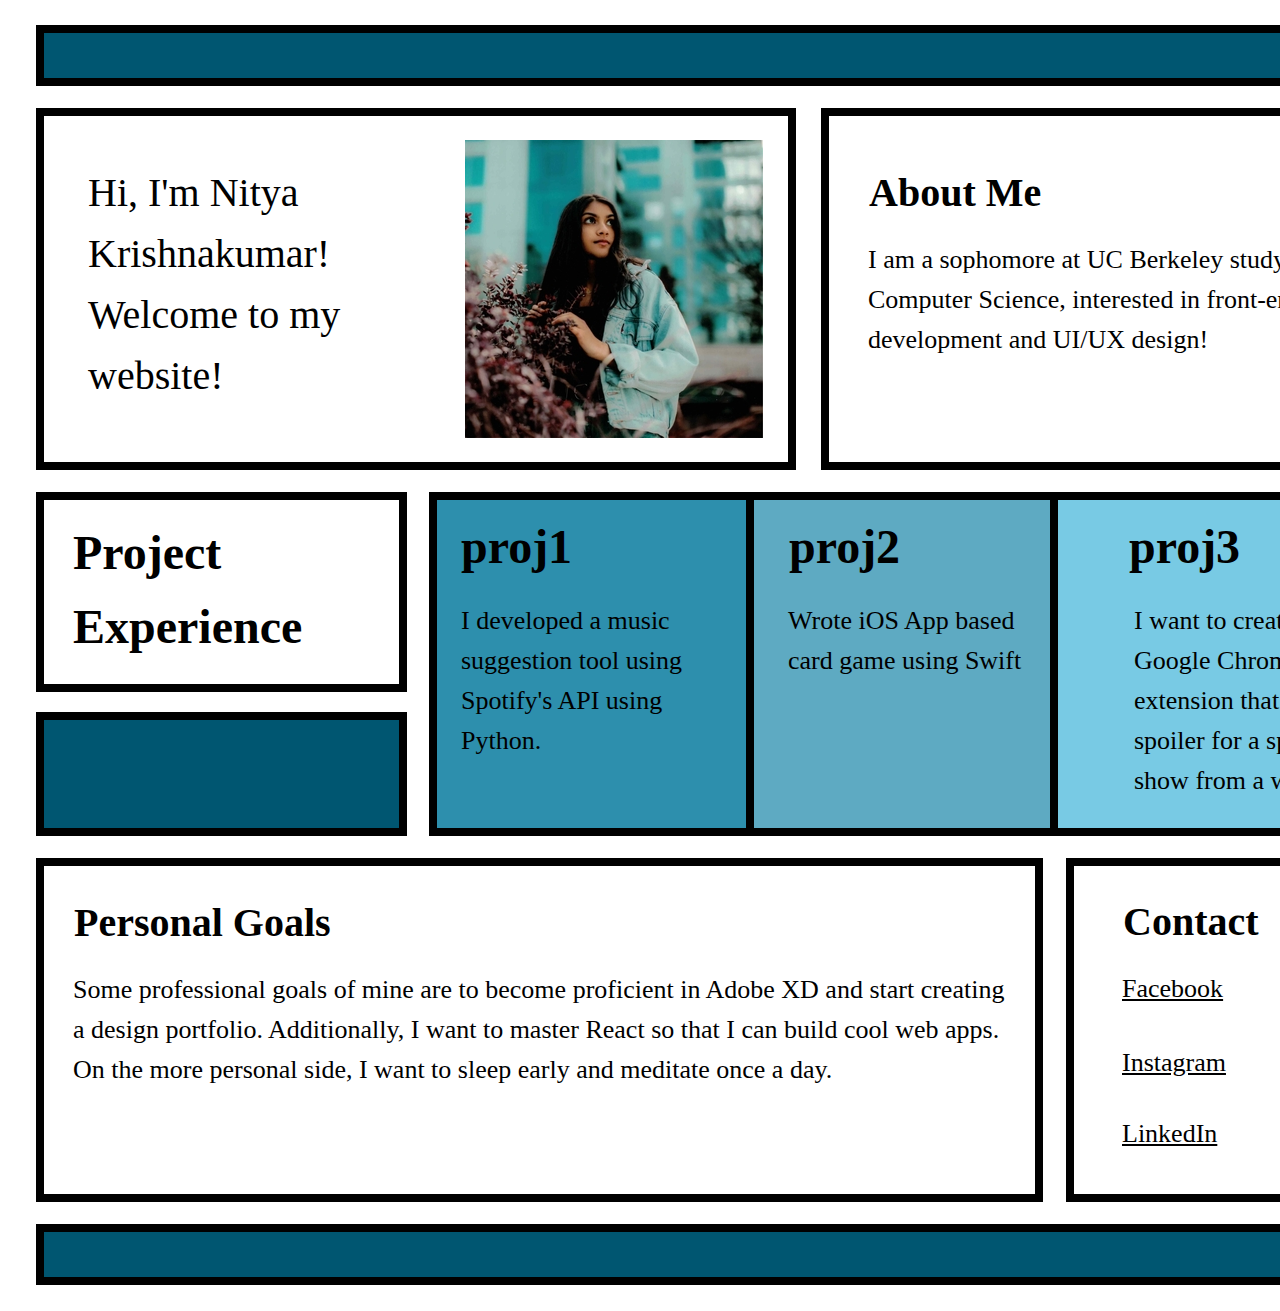
<file: project1/index.html>
<!DOCTYPE HTML>
<html>
    <head>
        <title>Nitya Krishnakumar</title>
        <meta type="content" descritpion="Personal Website for Nitya Krishnakumar">
        <meta type="author" content="Nitya Krishnakumar">
        <link rel="stylesheet" href="style.css">
    </head>
    <body>
        <div class="box top border"></div>
        <div class="box intro"></div>
        <div class="text i">Hi, I'm Nitya Krishnakumar! Welcome to my website!</div>
        <div class="image"></div>
        <div class="box about"></div>
        <div class="text atitle">About Me</div>
        <div class="text atext">I am a sophomore at UC Berkeley studying Computer Science, interested in front-end development and UI/UX design!</div>
        <div class="box small"></div>
        <div class="text ptitle">Project Experience</div>
        <div class="box filler"></div>
        <div class="box proj one color1"></div>
        <div class="text title t1 color1">proj1</div>
        <div class="text desc d1 color1">I developed a music suggestion tool using Spotify's API using Python.</div>
        <div class="box proj two color2"></div>
        <div class="text title t2 color2">proj2</div>
        <div class="text desc d2 color2">Wrote iOS App based card game using Swift</div>
        <div class="box proj three color3"></div>
        <div class="text title t3 color3">proj3</div>
        <div class="text desc d3 color3">I want to create a Google Chrome extension that blocks spoiler for a specified show from a website.</div>
        <div class="box goals"></div>
        <div class="gtitle">Personal Goals</div>
        <div class="text g">Some professional goals of mine are to become proficient in Adobe XD and start creating a design portfolio. Additionally, I want to master React so that I can build cool web apps. On the more personal side, I want to sleep early and meditate once a day.</div>
        <div class="box contact"></div>
        <div class="ctitle">Contact</div>
        <a class="text handle h1" href="https://www.facebook.com/nitya.krishnakumar.5/">Facebook</a>
        <a class="text handle h2" href="https://www.instagram.com/nitya.krish/">Instagram</a>
        <a class="text handle h3" href="https://www.linkedin.com/in/nitya-krishnakumar">LinkedIn</a>
        <div class="box bottom border"></div>
    </body>
</html>
</file>
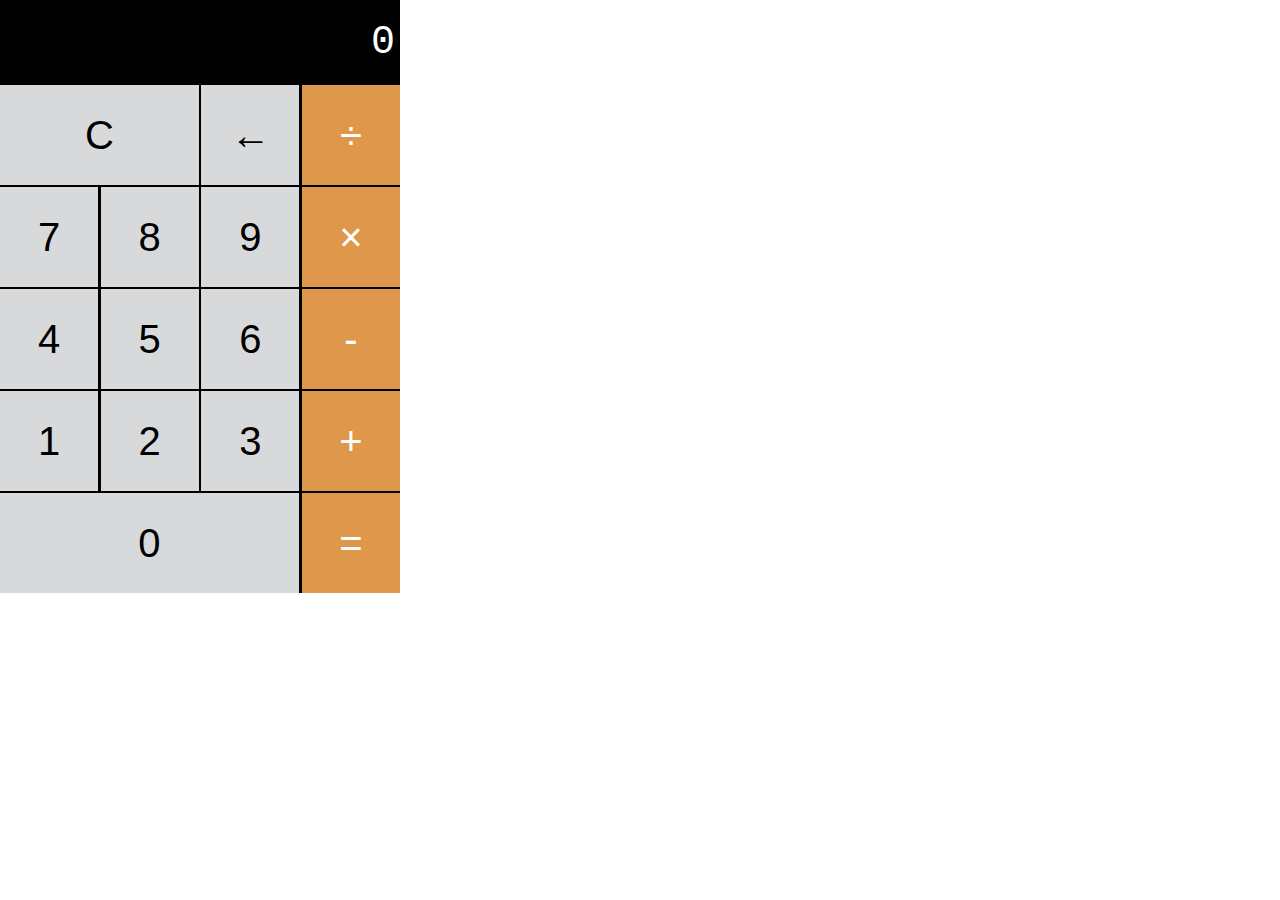
<file: project2/index.html>
<!DOCTYPE HTML>
<html>
    <head>
        <title> Calculator </title>
        <meta type="content" descritpion="An IOS Calculator">
        <meta charset="UTF-8">
        <link rel="stylesheet" href="style.css">
        <meta type="author" content="Nitya Krishnakumar">
    </head>

    <body>
        <div class="calc">
            <section class = "result">0</section>
            <section class="keys">
                <div class = "row">
                    <button class="key half">C</button>
                    <button class="key">←</button>
                    <button class="key" id="orange">÷</button>
                </div>
                <div class = "row">
                    <button class="key" id="7">7</button>
                    <button class="key" id="8">8</button>
                    <button class="key" id="9">9</button>
                    <button class="key" id="orange">×</button>
                </div>
                <div class = "row">
                    <button class="key">4</button>
                    <button class="key">5</button>
                    <button class="key">6</button>
                    <button class="key" id="orange">-</button>
                </div>
                <div class = "row">
                    <button class="key">1</button>
                    <button class="key">2</button>
                    <button class="key">3</button>
                    <button class="key" id="orange">+</button>
                </div>
                <section class = "row">
                    <button class="key three-quarter">0</button>
                    <button class="key" id="orange">=</button>
                </div>
            </section>
            
        </div>
    </body>
    <script src="./calculator.js"></script>
</html>
</file>
<file: project1/style.css>
* {
    position: relative;
    width: 1440px;
    height: 1303px;
    background: #FFFFFF;
}

.box {
    position: absolute;
    border: 8px solid #000000;
    box-sizing: border-box;  
}

.border {
    background: #005671;
}

.top{
    width: 1379px;
    height: 61px;
    left: 28px;
    top: 17px;
}

.bottom {
    width: 1379px;
    height: 61px;
    left: 28px;
    top: 1216px;
}

.intro {
    width: 760px;
    height: 362px;
    left: 28px;
    top: 100px;
}

.about {
    width: 594px;
    height: 362px;
    left: 813px;
    top: 100px;
}

.text {
    position: absolute;
    font-family: Overpass;
    font-style: normal;
    color: #000000;
}

.i {
    width: 341px;
    height: 275px;
    left: 80px;
    top: 154px;

    font-weight: normal;
    font-size: 40px;
    line-height: 61px;

    
}

.image {
    position: absolute;
    width: 298px;
    height: 298px;
    left: 457px;
    top: 132px;

    background: url(Nitya-resize.jpg);
}

.atitle {
    position: absolute;
    width: 241px;
    height: 61px;
    left: 861px;
    top: 154px;

    font-weight: 600;
    font-size: 40px;
    line-height: 61px;

}

.atext {
    width: 508px;
    height: 197px;
    left: 860px;
    top: 232px;

    font-family: Overpass;
    font-style: normal;
    font-weight: normal;
    font-size: 26px;
    line-height: 40px;

    color: #000000;
}

.small {
    width: 371px;
    height: 200px;
    left: 28px;
    top: 484px;
}
 .ptitle {
    position: absolute;
    width: 249px;
    height: 148px;
    left: 65px;
    top: 508px;

    font-weight: bold;
    font-size: 48px;
    line-height: 74px;

 }

 .filler {
    width: 371px;
    height: 124px;
    left: 28px;
    top: 704px;
    
    background: #005671;
 }

 .proj {
    height: 344px;
    top: 484px;
 }

 .one {
    width: 334px;
    left: 421px;
 }

 .two {
    width: 361px;
    left: 738px; 
 }

 .three {
    width: 366px;
    left: 1042px;
 }

 .color1 {
    background: #2D8FAD;
 }
 .color2 {
    background: #5EAAC2;
 }
 .color3 {
    background: #78CAE4;
 }

 .desc {
    width: 262px;
    height: 202px;
    top: 593px;

    font-weight: normal;
    font-size: 26px;
    line-height: 40px;
 }

 .d1 {
    left: 453px;
 }

 .d2 {
    left: 780px;
 }

 .d3 {
    left: 1126px;
 }

 .title {
    position: absolute;
    width: 128px;
    height: 74px;
    top: 502px;
    
    font-weight: 600;
    font-size: 48px;
    line-height: 74px;
 }

 .t1 {
    left: 453px;
 }

 .t2 {
    left: 781px;
 }

 .t3 {
    left: 1121px;
 }

.goals {
    width: 1007px;
    height: 344px;
    left: 28px;
    top: 850px;
}
.gtitle {
    position: absolute;
    width: 278px;
    height: 61px;
    left: 66px;
    top: 884px;

    font-weight: 600;
    font-size: 40px;
    line-height: 61px;
}

.g {
    width: 947px;
    height: 197px;
    left: 65px;
    top: 962px;

    font-weight: normal;
    font-size: 26px;
    line-height: 40px;
}

 .contact {
    width: 349px;
    height: 344px;
    left: 1058px;
    top: 850px;
 }

 .ctitle {
    position: absolute;
    width: 143px;
    height: 61px;
    left: 1115px;
    top: 883px;
    
    font-family: Overpass;
    font-style: normal;
    font-weight: 600;
    font-size: 40px;
    line-height: 61px;
    
    color: #000000;
 }

 .combine {
    position: absolute;
    width: 46px;
    height: 46px;
    left: 1114px;
    top: 958px;

    background: #005671; 
 }

 .icon {   
    position: absolute;
    width: 46px;
    height: 46px;
    
    top: 958px;

    background: #DADADA;
 }

 .facebook {
    position: absolute;
    width: 11.68px;
    height: 25.02px;
    left: 1131.63px;
    top: 969.5px;
    
    background: #DADADA;
    
 }

 .handle {
    position: absolute;
    width: 125px;
    height: 40px;
    left: 1114px;
    
    
    font-weight: normal;
    font-size: 26px;
    line-height: 40px;
}

.h1 {
    top: 961px;
}

.h2 {
    top: 1035px;
}

.h3 {
    top: 1106px;
}
</file>
<file: project2/style.css>
body {
    padding: 0;
    margin: 0;
}

.calc {
    width: 400px;
    background-color: black;
    color: white;
}

.result {
    color: white;
    font-size: 40px;
    font-family: "Courier New", Courier, monospace;
    text-align: right;
    padding: 20px 5px;
}

.row {
    display: flex;
    align-content: stretch;
    justify-content: space-between;
    margin-bottom: 0.5%;
}

.key {
    background-color: #d8d9db;
    color: black;
    height: 100px;
    width: 24.5%;
    border: none;
    border-radius: 0;
    font-size: 40px;
    cursor: pointer;
}

.half {
    width: 49.7%;
}

.three-quarter {
    width: 74.7%;
}

#orange {
    background-color: #df974c;
    color: white;
}
</file>
